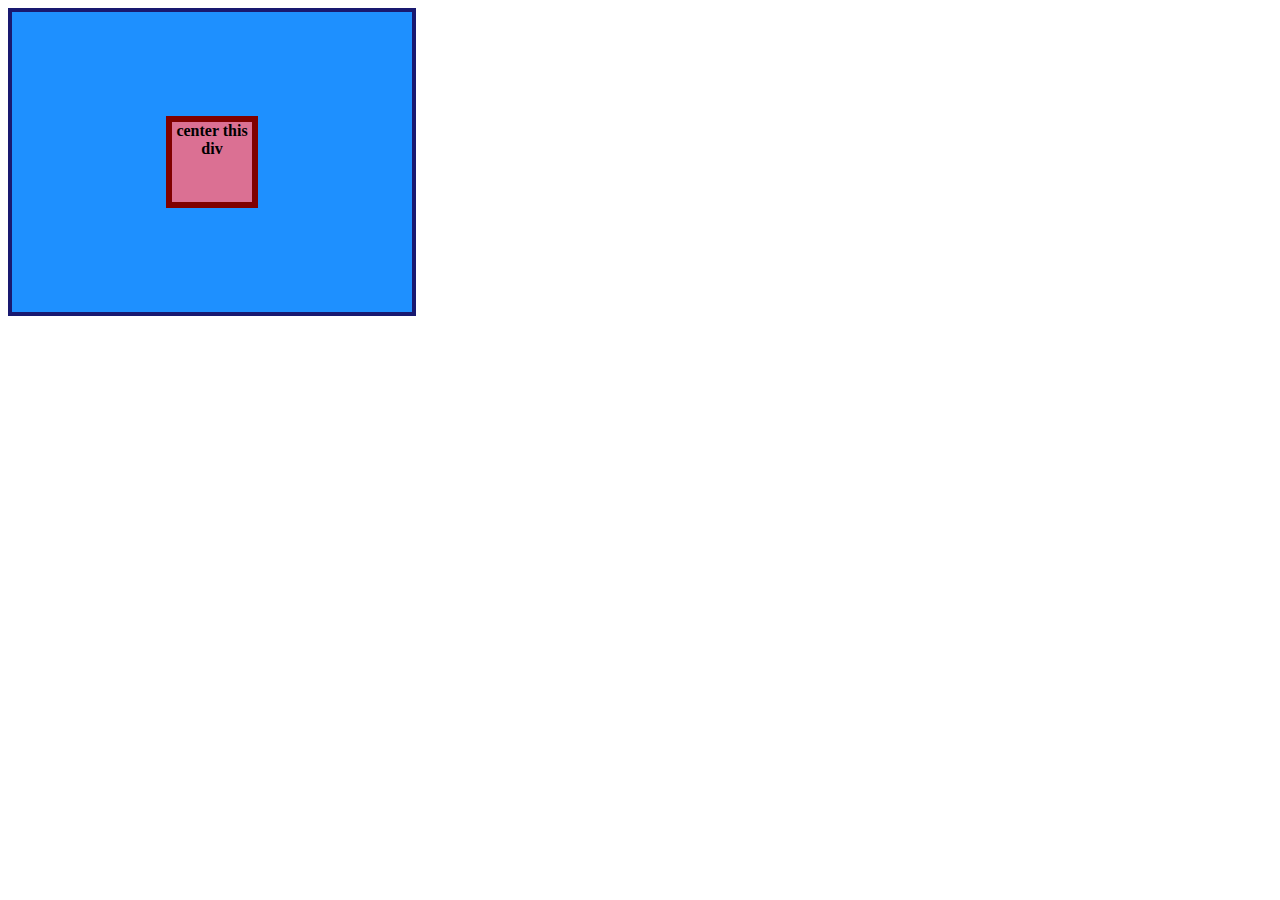
<file: 01-flex-center/index.html>
<!DOCTYPE html>
<html lang="en">
  <head>
    <meta charset="UTF-8">
    <meta http-equiv="X-UA-Compatible" content="IE=edge">
    <meta name="viewport" content="width=device-width, initial-scale=1.0">
    <title>CENTER THIS DIV</title>
    <link rel="stylesheet" href="style.css">
  </head>
  <body>
    <div class="container">
      <div class="box">center this div</div>
    </div>
  </body>
</html>
</file>
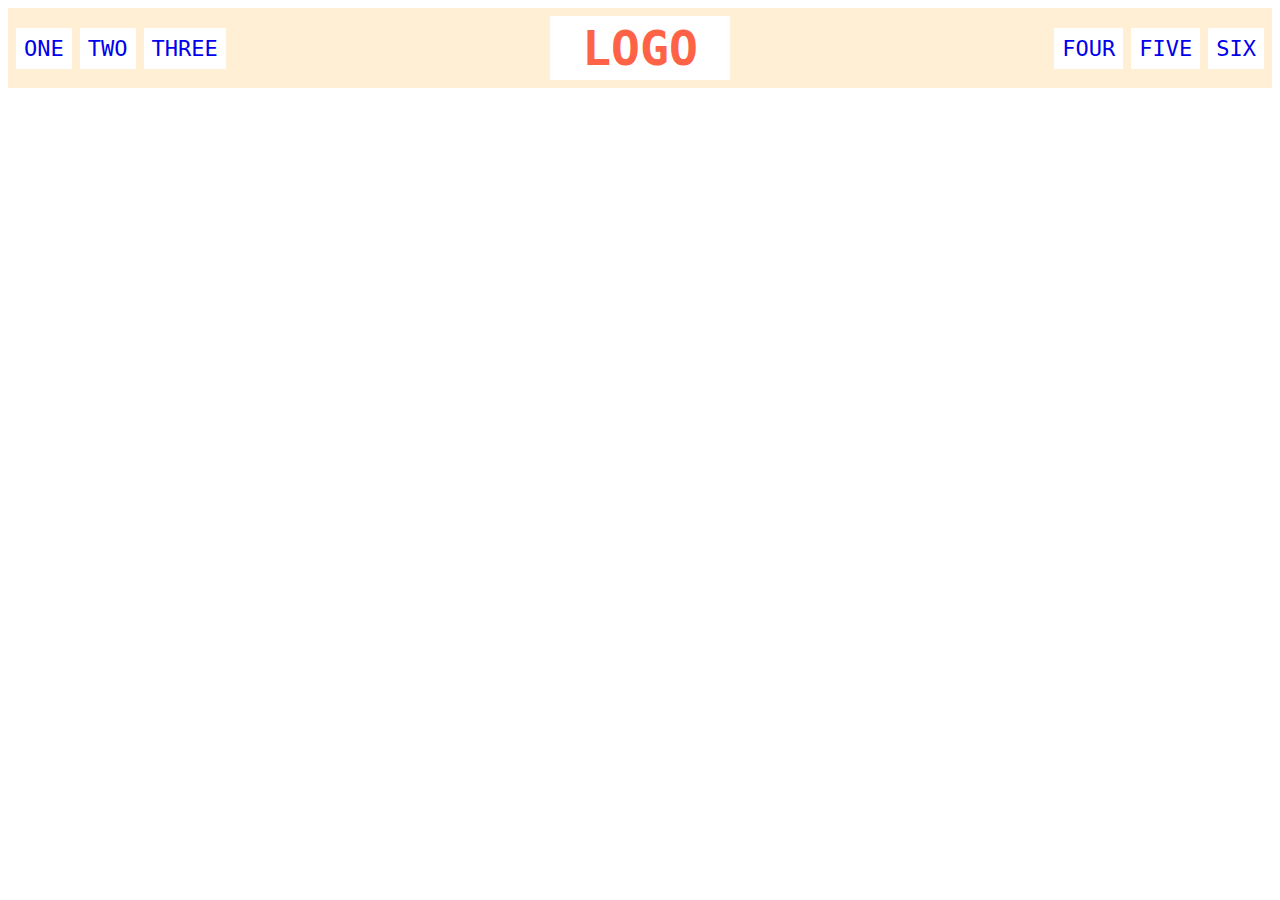
<file: 02-flex-header/index.html>
<!DOCTYPE html>
<html lang="en">
  <head>
    <meta charset="UTF-8">
    <meta http-equiv="X-UA-Compatible" content="IE=edge">
    <meta name="viewport" content="width=device-width, initial-scale=1.0">
    <title>Flex Header</title>
    <link rel="stylesheet" href="style.css">
  </head>
  <body>
    <div class="header">
      <div class="left-links">
        <ul>
          <li><a href="#">ONE</a></li>
          <li><a href="#">TWO</a></li>
          <li><a href="#">THREE</a></li>
        </ul>
      </div>
      <div class="logo">LOGO</div>
      <div class="right-links">
        <ul>
          <li><a href="#">FOUR</a></li>
          <li><a href="#">FIVE</a></li>
          <li><a href="#">SIX</a></li>
        </ul>
      </div>
    </div>
  </body>
</html>
</file>
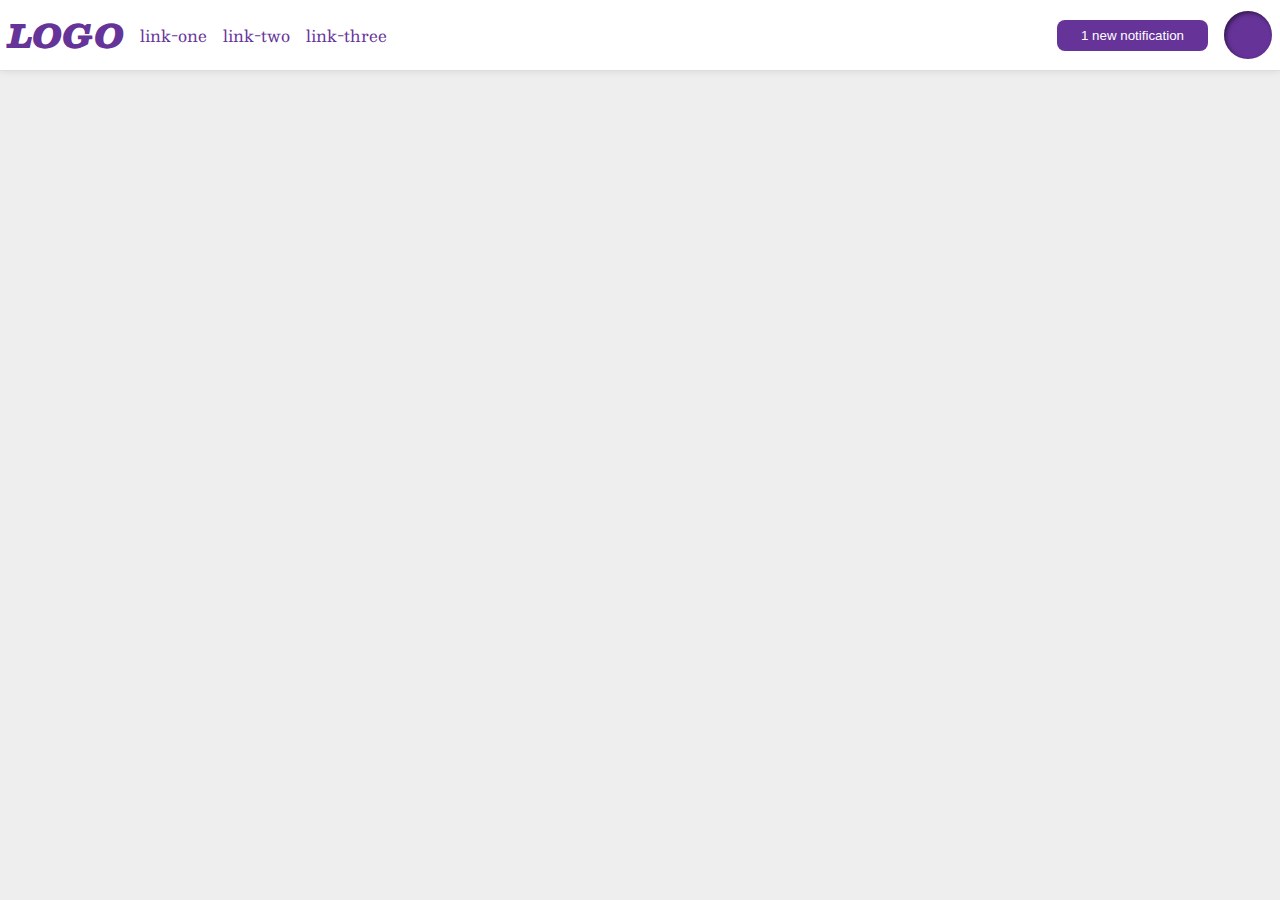
<file: 03-flex-header2/index.html>
<!DOCTYPE html>
<html lang="en">
  <head>
    <meta charset="UTF-8">
    <meta http-equiv="X-UA-Compatible" content="IE=edge">
    <meta name="viewport" content="width=device-width, initial-scale=1.0">
    <title>Flex Header 2</title>
    <link rel="stylesheet" href="style.css">
  </head>
  <body>
    <div class="header">
        <div class="header-left">
            <div class="logo">
                LOGO
            </div>
            <ul class="links">
                <li><a href="google.com">link-one</a></li>
                <li><a href="google.com">link-two</a></li>
                <li><a href="google.com">link-three</a></li>
            </ul>
        </div>
        <div class="header-right">
            <button class="notifications">
                1 new notification
            </button>
            <div class="profile-image"></div>
        </div>
    </div>
  </body>
</html>
</file>
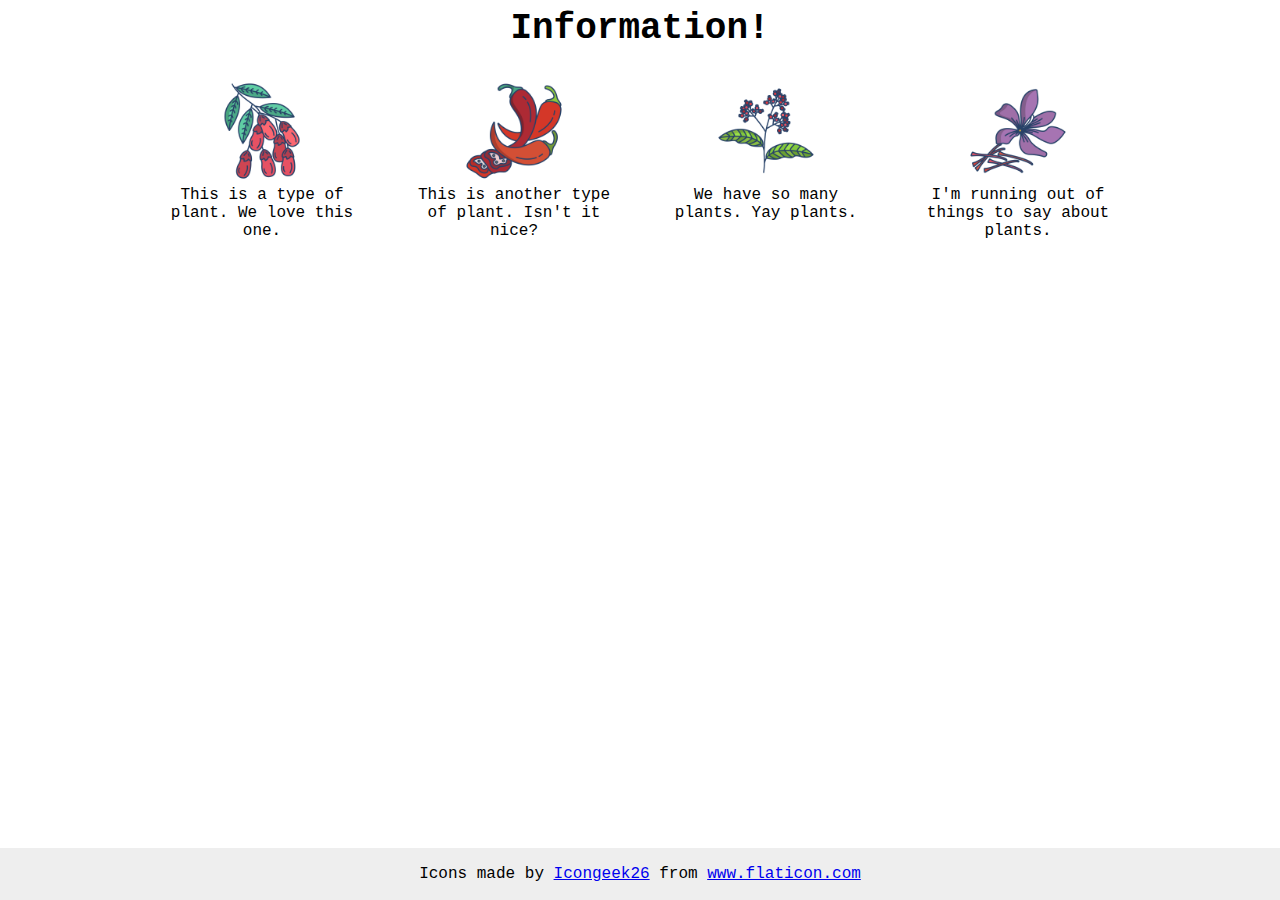
<file: 04-flex-information/index.html>
<!DOCTYPE html>
<html lang="en">
  <head>
    <meta charset="UTF-8">
    <meta http-equiv="X-UA-Compatible" content="IE=edge">
    <meta name="viewport" content="width=device-width, initial-scale=1.0">
    <title>Information</title>
    <link rel="stylesheet" href="style.css">
  </head>
  <body>
    <div class="title">Information!</div>

    <div class="all-items">
      <div class="item">
        <img src="./images/barberry.png" alt="barberry">
        <div class="text">This is a type of plant. We love this one.</div>
      </div>

      <div class="item">
        <img src="./images/chilli.png" alt="chili">
        <div class="text">This is another type of plant. Isn't it nice?</div>
      </div>

      <div class="item">
        <img src="./images/pepper.png" alt="pepper">
        <div class="text">We have so many plants. Yay plants.</div>
      </div>

      <div class="item">
        <img src="./images/saffron.png" alt="saffron">
        <div class="text">I'm running out of things to say about plants.</div>
      </div>
    </div>
    
    
  <!-- disregard this section, it's here to give attribution to the creator of these icons -->
    <div class="footer">
      <div>Icons made by <a href="https://www.flaticon.com/authors/icongeek26" title="Icongeek26">Icongeek26</a> from <a href="https://www.flaticon.com/" title="Flaticon">www.flaticon.com</a></div>
    </div>
  </body>
</html>
</file>
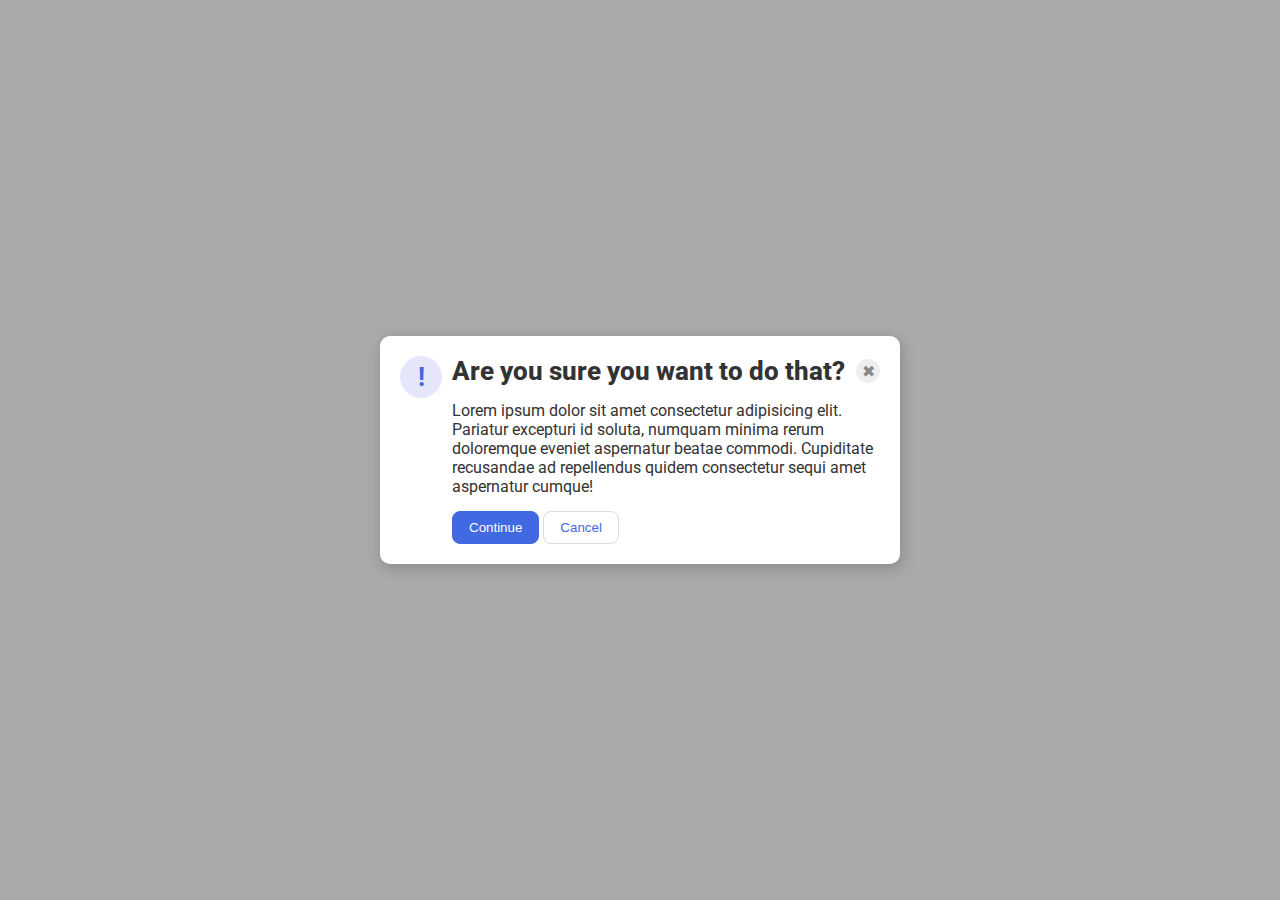
<file: 05-flex-modal/index.html>
<!DOCTYPE html>
<html lang="en">
  <head>
    <meta charset="UTF-8">
    <meta http-equiv="X-UA-Compatible" content="IE=edge">
    <meta name="viewport" content="width=device-width, initial-scale=1.0">
    <link rel="stylesheet" href="style.css">
    <title>Modal</title>
  </head>
  <body>
    <div class="modal">
      <div class="icon">!</div>
      <div class="container">
        <div class="header">Are you sure you want to do that?
            <div class="close-button">✖</div>
        </div>
        <div class="text">Lorem ipsum dolor sit amet consectetur adipisicing elit. Pariatur excepturi id soluta, numquam minima rerum doloremque eveniet aspernatur beatae commodi. Cupiditate recusandae ad repellendus quidem consectetur sequi amet aspernatur cumque!</div>
        <div class="buttons">
            <button class="continue">Continue</button>
            <button class="cancel">Cancel</button>
        </div>
    </div>
    </div>
  </body>
</html>
</file>
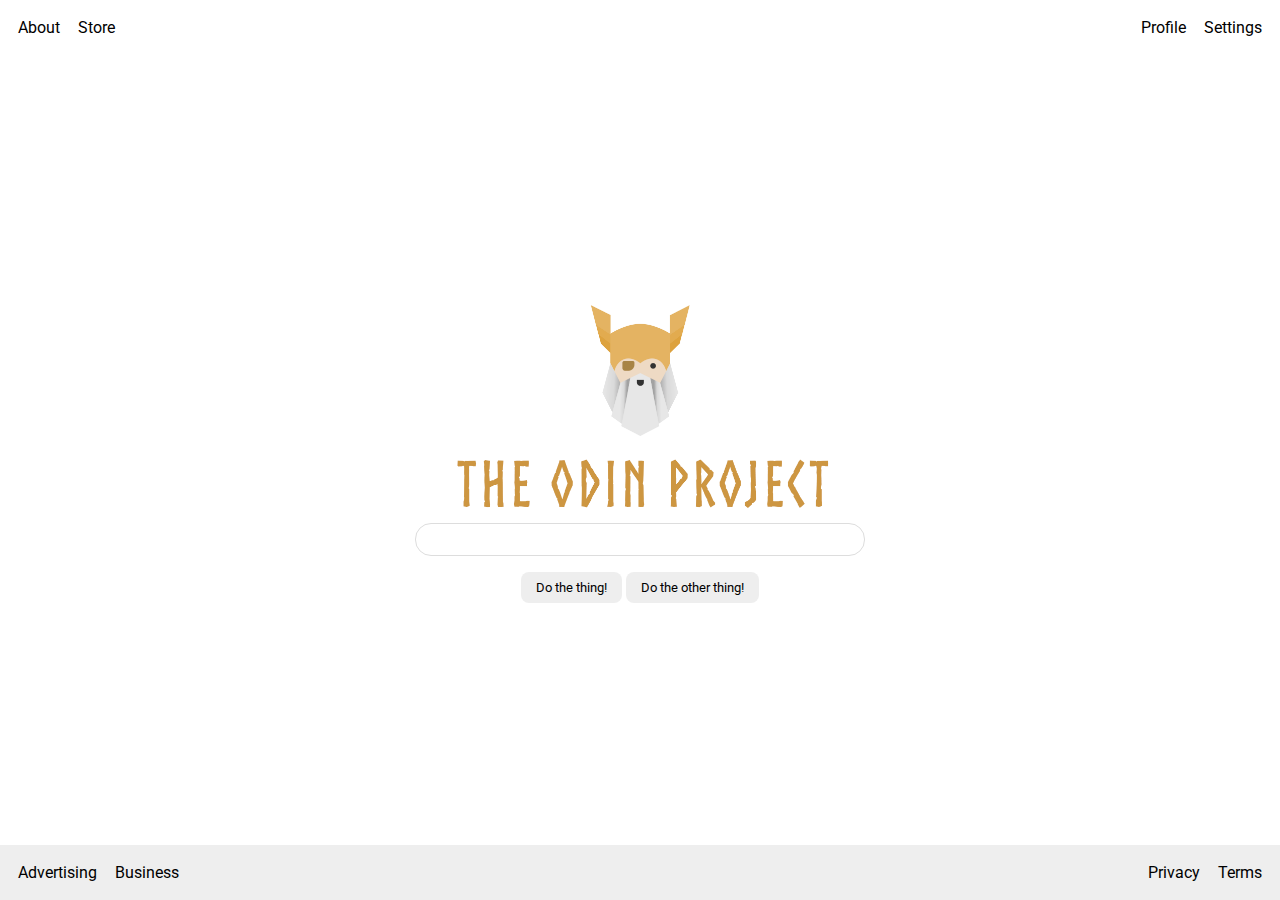
<file: 06-flex-layout/index.html>
<!DOCTYPE html>
<html lang="en">
  <head>
    <meta charset="UTF-8">
    <meta http-equiv="X-UA-Compatible" content="IE=edge">
    <meta name="viewport" content="width=device-width, initial-scale=1.0">
    <title>LAYOUT</title>
    <link rel="stylesheet" href="./style.css">
  </head>
  <body>
    <div class="header">
      <ul class="left-links">
        <li><a href="#">About</a></li>
        <li><a href="#">Store</a></li>
      </ul>
      <ul class="right-links">
        <li><a href="#">Profile</a></li>
        <li><a href="#">Settings</a></li>
      </ul>
    </div>
    <div class="content">
      <img src="./logo.png" alt="Project logo. Represents odin with the project name.">
      <div class="input">
        <input type="text">
      </div>
      <div class="buttons">
        <button>Do the thing!</button>
        <button>Do the other thing!</button>
      </div>
    </div>
    <div class="footer">
      <ul class="left-links">
        <li><a href="#">Advertising</a></li>
        <li><a href="#">Business</a></li>
      </ul>
      <ul class="right-links">
        <li><a href="#">Privacy</a></li>
        <li><a href="#">Terms</a></li>
      </ul>
    </div>
  </body>
</html>
</file>
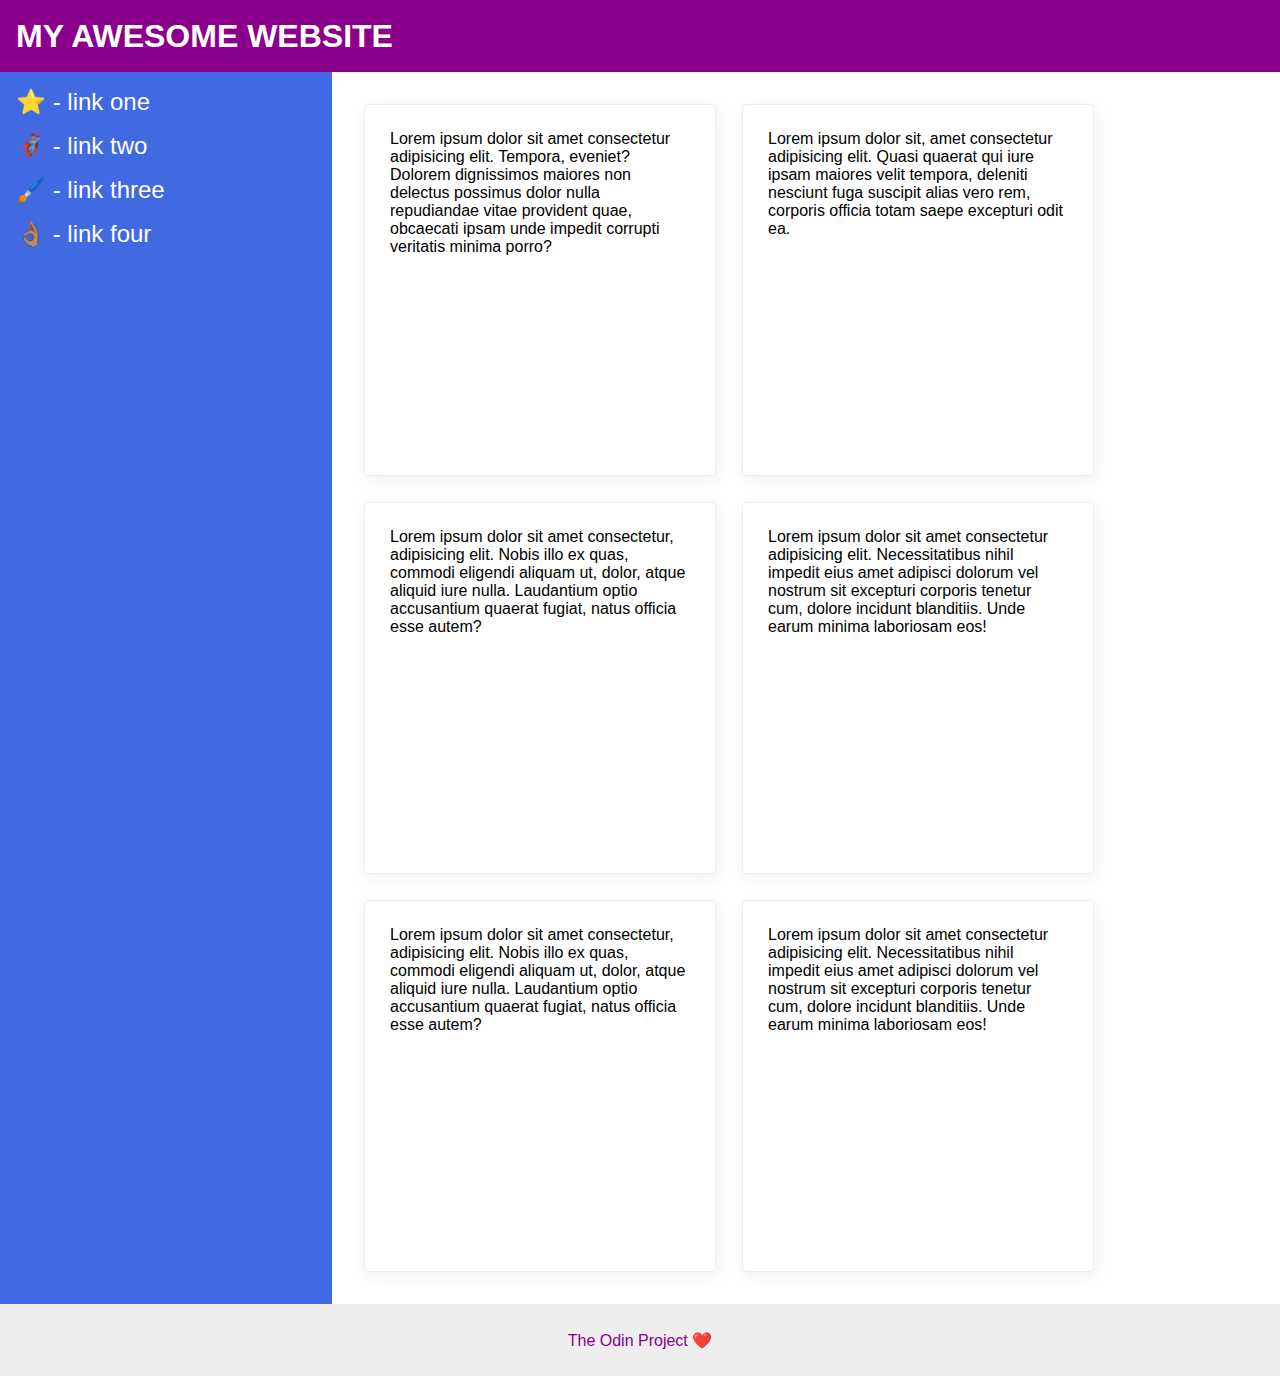
<file: 07-flex-layout-2/index.html>
<!DOCTYPE html>
<html lang="en">
  <head>
    <meta charset="UTF-8">
    <meta http-equiv="X-UA-Compatible" content="IE=edge">
    <meta name="viewport" content="width=device-width, initial-scale=1.0">
    <title>The Holy Grail</title>
    <link rel="stylesheet" href="style.css">
  </head>
  <body>
    <div class="header">
      MY AWESOME WEBSITE
    </div>
   <div class="container"> 
        <div class="sidebar">
        <ul>
            <li><a href="#">⭐ - link one</a></li>
            <li><a href="#">🦸🏽‍♂️ - link two</a></li>
            <li><a href="#">🖌️ - link three</a></li>
            <li><a href="#">👌🏽 - link four</a></li>
        </ul>
        </div>
        <div class="main-bar">
            <div class="card">Lorem ipsum dolor sit amet consectetur adipisicing elit. Tempora, eveniet? Dolorem dignissimos maiores non delectus possimus dolor nulla repudiandae vitae provident quae, obcaecati ipsam unde impedit corrupti veritatis minima porro?</div>
            <div class="card">Lorem ipsum dolor sit, amet consectetur adipisicing elit. Quasi quaerat qui iure ipsam maiores velit tempora, deleniti nesciunt fuga suscipit alias vero rem, corporis officia totam saepe excepturi odit ea.</div>
            <div class="card">Lorem ipsum dolor sit amet consectetur, adipisicing elit. Nobis illo ex quas, commodi eligendi aliquam ut, dolor, atque aliquid iure nulla. Laudantium optio accusantium quaerat fugiat, natus officia esse autem?</div>
            <div class="card">Lorem ipsum dolor sit amet consectetur adipisicing elit. Necessitatibus nihil impedit eius amet adipisci dolorum vel nostrum sit excepturi corporis tenetur cum, dolore incidunt blanditiis. Unde earum minima laboriosam eos!</div>
            <div class="card">Lorem ipsum dolor sit amet consectetur, adipisicing elit. Nobis illo ex quas, commodi eligendi aliquam ut, dolor, atque aliquid iure nulla. Laudantium optio accusantium quaerat fugiat, natus officia esse autem?</div>
            <div class="card">Lorem ipsum dolor sit amet consectetur adipisicing elit. Necessitatibus nihil impedit eius amet adipisci dolorum vel nostrum sit excepturi corporis tenetur cum, dolore incidunt blanditiis. Unde earum minima laboriosam eos!</div>
        </div>    
    </div>
    <div class="footer">
      The Odin Project ❤️
    </div>
  </body>
</html>
</file>
<file: 01-flex-center/style.css>
.container {
    background: dodgerblue;
    border: 4px solid midnightblue;
    width: 400px;
    height: 300px;
    display: flex;
    justify-content: center;
    align-items: center;
  }
  
  .box {
    background: palevioletred;
    font-weight: bold;
    text-align: center;
    border: 6px solid maroon;
    width: 80px;
    height: 80px;
    
  }
</file>
<file: 02-flex-header/style.css>
.header  {
    font-family: monospace;
    background: papayawhip;
    display: flex;
    padding: 8px;
    justify-content: space-between;
    align-items: center;
  }
  
  .logo {
    font-size: 48px;
    font-weight: 900;
    color: tomato;
    background: white;
    padding: 4px 32px;
    
  }
  
  ul {
    /* this removes the dots on the list items*/
    list-style-type: none;
    display: flex;
    margin: 0;
    padding: 0;
    gap: 8px;
    
  }
  
  a {
    font-size: 22px;
    background: white;
    padding: 8px;
    /* this removes the line under the links */
    text-decoration: none;
    
    
  }
</file>
<file: 03-flex-header2/style.css>
@import url('https://fonts.googleapis.com/css2?family=Besley:ital,wght@0,400;1,900&display=swap');

body {
  margin: 0;
  background: #eee;
  font-family: Besley, serif;
  
}

.header {
  background: white;
  border-bottom: 1px solid #ddd;
  box-shadow: 0 0 8px rgba(0,0,0,.1);
  display: flex;
  justify-content: space-between;
  padding: 8px;
}

.header-left, .header-right {
    display: flex;
    align-items: center;
    gap: 16px;
}


.profile-image {
  background: rebeccapurple;
  box-shadow: inset 2px 2px 4px rgba(0,0,0,.5);
  border-radius: 50%;
  width: 48px;
  height: 48px;
}

.logo {
  color: rebeccapurple;
  font-size: 32px;
  font-weight: 900;
  font-style: italic;
}

button {
  border: none;
  border-radius: 8px;
  background: rebeccapurple;
  color: white;
  padding: 8px 24px;
}

a {
  /* this removes the line under our links */
  text-decoration: none;
  color: rebeccapurple; 
}

ul {
  list-style-type: none;
  display: flex;
  margin: 0;
  padding: 0;
  gap: 16px;
}
</file>
<file: 04-flex-information/style.css>
body {
    font-family: 'Courier New', Courier, monospace;
    text-align: center;
    
  }

  .title {
    font-size: 36px;
    font-weight: 900;
    margin-bottom: 32px;   
  }


  .all-items {
    display: flex;
    justify-content: center;
    gap: 52px;
  }


  .item {
    max-width: 200px;   
  }
  
  img {
    width: 100px;
    height: 100px;
  }
  
 
  
  /* do not edit this footer */
  .footer {
    position: fixed;
    bottom: 0;
    left: 0;
    right: 0;
    height: 52px;
    display: flex;
    align-items: center;
    justify-content: center;
    background: #eee;
  }
</file>
<file: 05-flex-modal/style.css>
@import url('https://fonts.googleapis.com/css2?family=Roboto:wght@400;700&display=swap');

html, body {
  height: 100%;
}

body {
  font-family: Roboto, sans-serif;
  margin: 0;
  background: #aaa;
  color: #333;
  /* I'll give you this one for free lol */
  display: flex;
  align-items: center;
  justify-content: center;
}

.modal {
  background: white;
  width: 480px;
  border-radius: 10px;
  box-shadow: 2px 4px 16px rgba(0,0,0,.2);
  padding: 20px;
  display: flex;
  gap: 10px;
}

.icon {
  color: royalblue;
  font-size: 26px;
  font-weight: 700;
  background: lavender;
  width: 42px;
  height: 42px;
  border-radius: 50%;
  display: flex;
  flex-shrink: 0;
  align-items: center;
  justify-content: center;
}

.header {
    display: flex;
    align-items: center;
    margin-bottom: 15px;
    font-weight: 800;
    font-size: 26px;
    justify-content: space-between;
    
}
.close-button {
  background: #eee;
  border-radius: 50%;
  color: #888;
  font-weight: 400;
  font-size: 16px;
  height: 24px;
  width: 24px;
  display: flex;
  align-items: center;
  justify-content: center;
  
  
}

button {
  padding: 8px 16px;
  border-radius: 8px;
  margin-top: 15px;
}

button.continue {
  background: royalblue;
  border: 1px solid royalblue;
  color: white;
}

button.cancel {
  background: white;
  border: 1px solid #ddd;
  color: royalblue;
}
</file>
<file: 06-flex-layout/style.css>
@import url('https://fonts.googleapis.com/css2?family=Roboto:wght@400;700&display=swap');

body {
  height: 100vh;
  margin: 0;
  overflow: hidden;
  font-family: Roboto, sans-serif;
  display: flex;
  flex-direction: column;
  justify-content: space-between;
  
}

ul {
    list-style-type: none;
    display: flex;
    gap: 18px;
    margin: 0;
    padding: 0;
}

a {
    text-decoration: none;
    color: black;  
      
}
.content {
  display: flex;
  flex-direction: column;
  justify-content: center;
  align-items: center;
}
.header, 
.footer { 
  display: flex;
  justify-content: space-between;
  padding: 18px; 
}
.footer {
  background-color: #eeeeee;
}

img {
  width: 600px;
}


button {
  font-family: Roboto, sans-serif;
  border: none;
  border-radius: 8px;
  background: #eee;
  padding: 8px 15px;
}

input {
  border: 1px solid #ddd;
  border-radius: 16px;
  padding: 8px 24px;
  width: 400px;
  margin-bottom: 16px;
}
</file>
<file: 07-flex-layout-2/style.css>
body {
    font-family: -apple-system, BlinkMacSystemFont, 'Segoe UI', Roboto, Oxygen, Ubuntu, Cantarell, 'Open Sans', 'Helvetica Neue', sans-serif;
    margin: 0;
    min-height: 100vh;
    display: flex;
    flex-direction: column;
    
  }
  
  .header {
    height: 72px;
    background: darkmagenta;
    color: white;
    font-size: 32px;
    font-weight: 900;
    display: flex;
    align-items: center;
    padding: 0 16px;  
  }
  .container {
    display: flex;
    flex: 1;
  }


  .footer {
    height: 72px;
    background: #eee;
    color: darkmagenta;
    display: flex;
    justify-content: center;
    align-items: center;
  }
  
  .sidebar {
    width: 300px;
    background: royalblue;
    flex-shrink: 0;
    padding: 16px;
  }

  a {
    color: white;
    font-size: 24px;
    text-decoration: none;
  }
  li {
    margin-bottom: 16px;
  }

  ul {
    list-style: none;
    margin: 0;
    padding: 0;
  }
 
  .main-bar {
    display: flex;
    flex-wrap: wrap;
    padding: 32px;
    gap: 26px;
  }
  .card {
    border: 1px solid #eee;
    box-shadow: 2px 4px 16px rgba(0,0,0,.06);
    border-radius: 4px;
    width: 300px;
    padding: 25px;
    height: 320px;
  }
</file>
